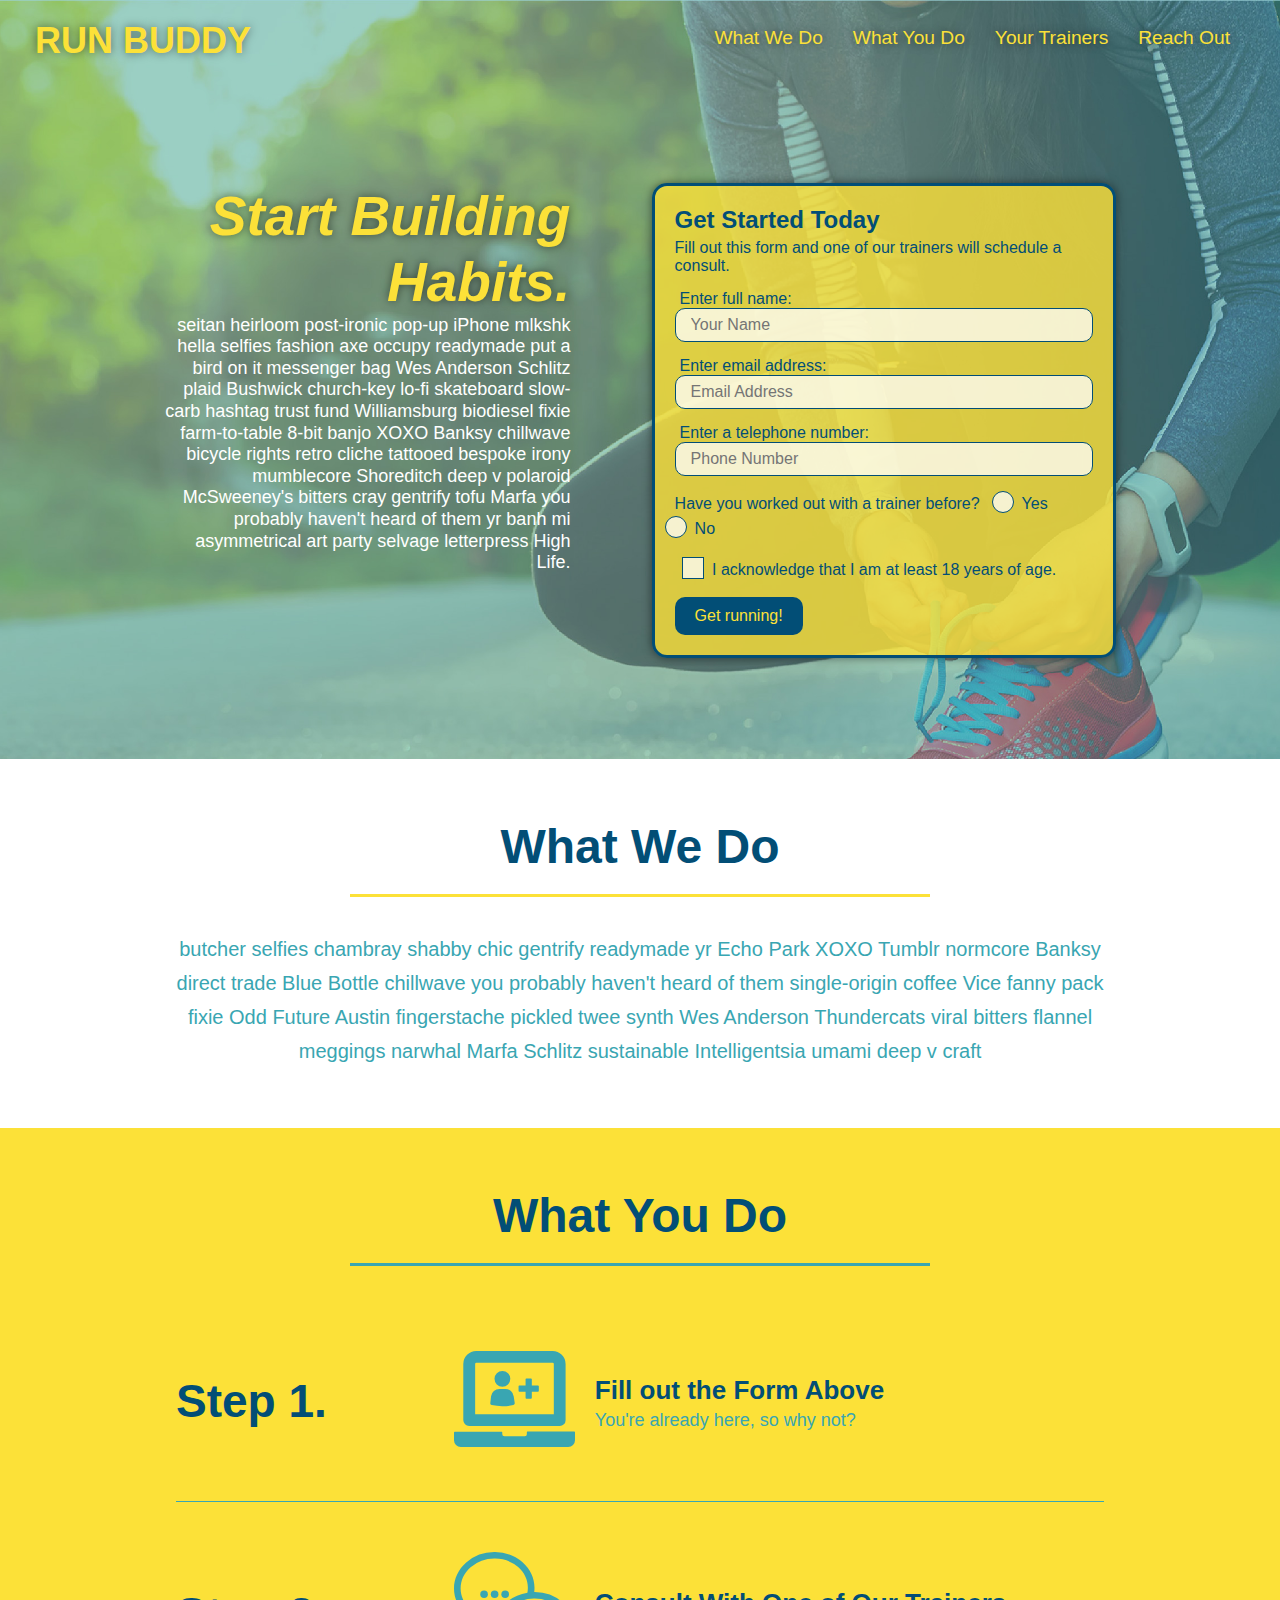
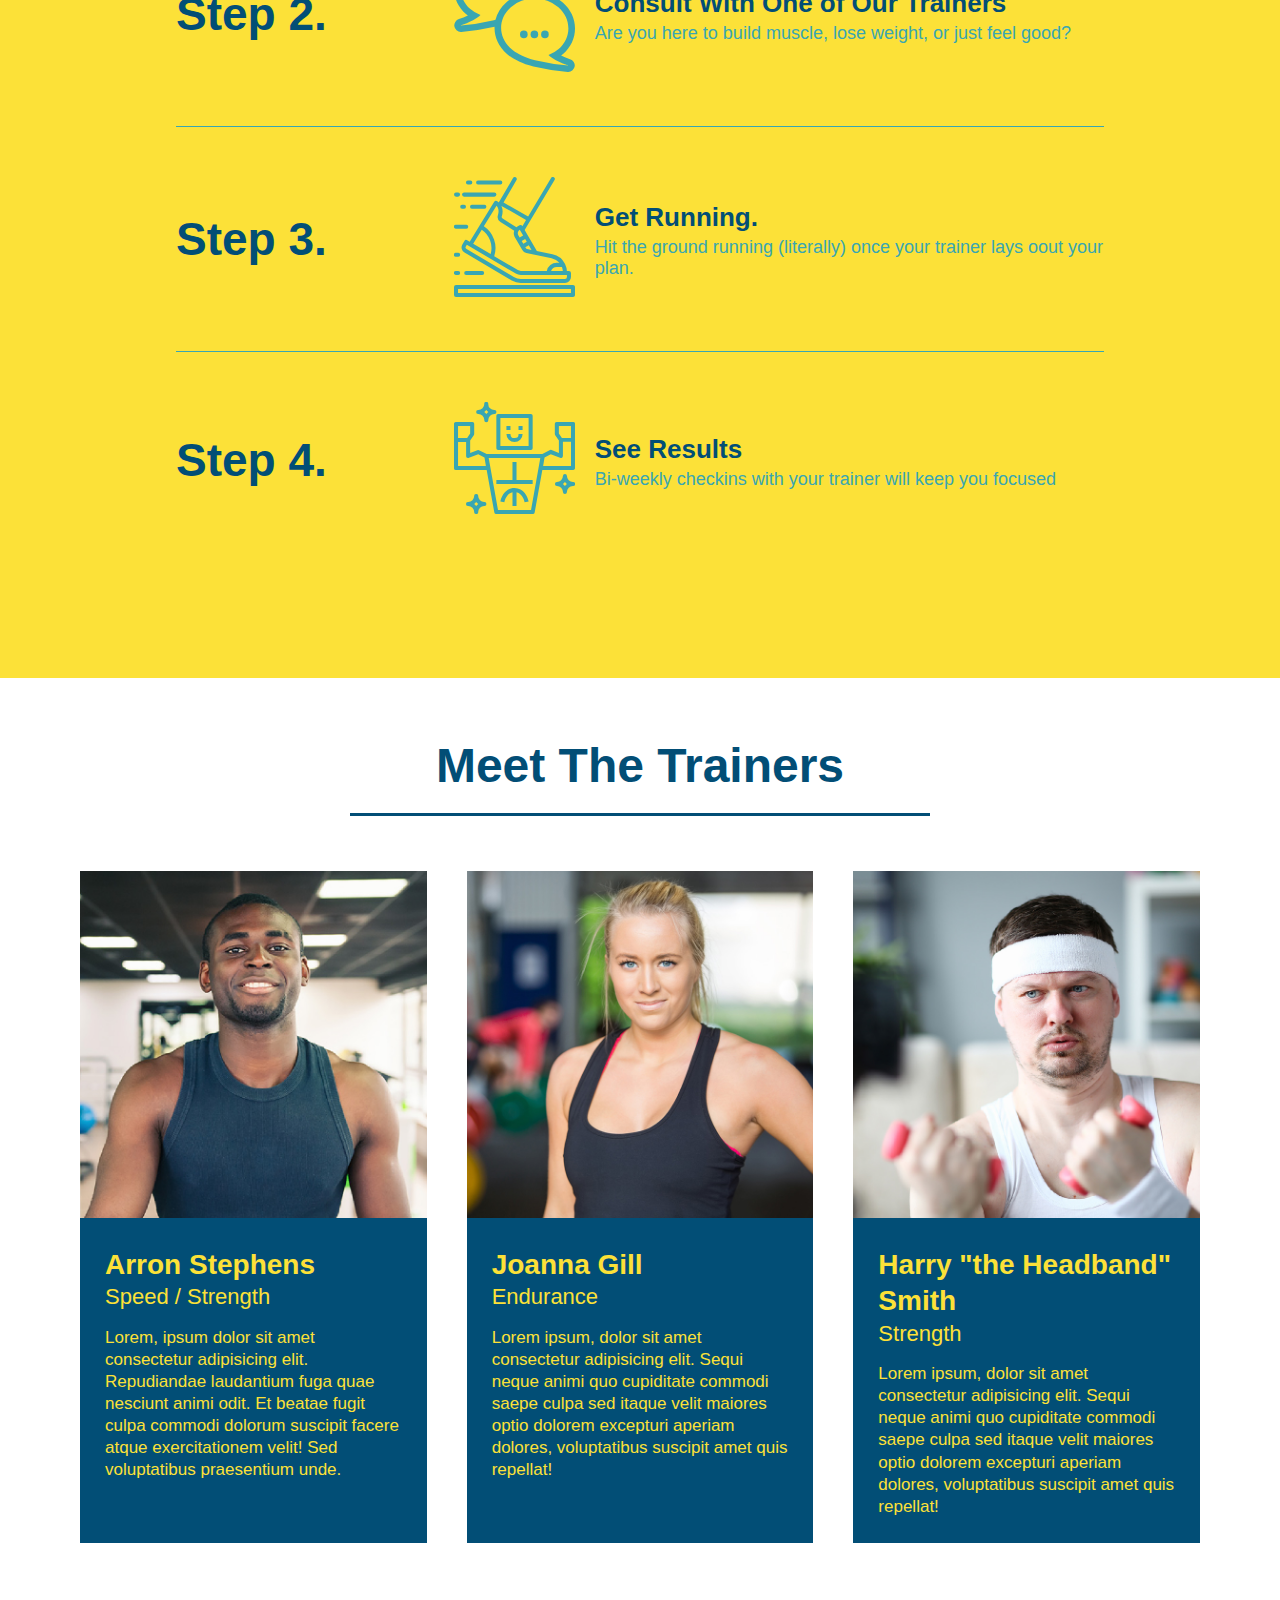
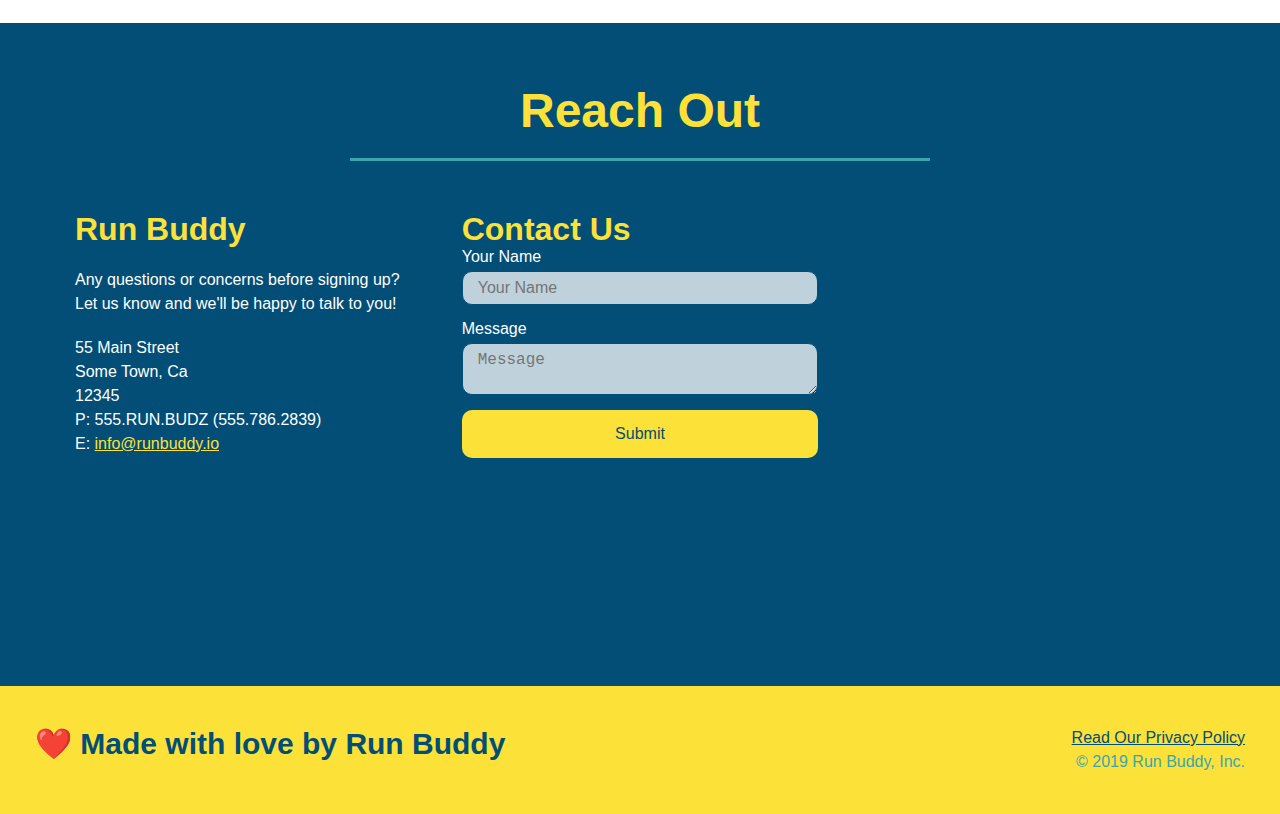
<file: index.html>
<!DOCTYPE html>
<html lang="en">
    <head>
        <meta charset="UTF-8" />
        <link rel="stylesheet" href="./assets/css/style.css" />
        <meta name="viewport" content="width=device-width, initial-scale=1.0" />
        <title>Run Buddy</title>
    </head>
    <body>
       <!-- navigation -->
       <header>
         <h1>
             <a href="/">RUN BUDDY</a>
        </h1>
         <nav>
             <!-- Unordered list element-->
             <ul>
                 <!-- List item element-->
                 <li>
                     <!-- Anchor element -->
                     <a href="#what-we-do">What We Do</a>
                 </li>
                 <li>
                     <a href="#what-you-do">What You Do</a>
                 </li>
                 <li>
                     <a href="#your-trainers">Your Trainers</a>
                 </li>
                 <li>
                     <a href="#reach-out">Reach Out</a>
                 </li>
             </ul>
         </nav>
       </header>
      
       <!-- hero/jumbotron-->
       <section class="hero">
        <div class="hero-cta">
            <h2>Start Building Habits.</h2>
            <p>
              seitan heirloom post-ironic pop-up iPhone mlkshk hella selfies fashion axe occupy readymade put a bird on it messenger bag Wes Anderson Schlitz plaid Bushwick church-key lo-fi skateboard slow-carb hashtag trust fund Williamsburg biodiesel fixie farm-to-table 8-bit banjo XOXO Banksy chillwave bicycle rights retro cliche tattooed bespoke irony mumblecore Shoreditch deep v polaroid McSweeney's bitters cray gentrify tofu Marfa you probably haven't heard of them yr banh mi asymmetrical art party selvage letterpress High Life.
            </p>
          </div>

           <div class="hero-form">
               <h3>Get Started Today</h3>
               <p>Fill out this form and one of our trainers will schedule a consult.</p>
           <!-- Add form element-->
                 <form>
                    <label for="name">Enter full name:</label>
                    <input type="text" placeholder="Your Name" name="name" id="name" class="form-input"/>

                    <label for="email">Enter email address:</label>
                    <input type="email" placeholder="Email Address" name="email" id="email" class="form-input"/>

                    <label for="phone">Enter a telephone number:</label>
                    <input type="tel" placeholder="Phone Number" name="phone" id="phone" class="form-input"/>
                    <p>
                        Have you worked out with a trainer before?
                        <span class="radio-wrapper">
                          <input type="radio" name="trainer-confirm" id="trainer-yes" />
                          <label for="trainer-yes">Yes</label>
                        </span>
                        <span class="radio-wrapper">
                          <input type="radio" name="trainer-confirm" id="trainer-no" />
                          <label for="trainer-no">No</label>
                        </span>
                      </p>
                      <p>
                        <span class="checkbox-wrapper">
                          <input type="checkbox" name="age-confirm" id="checkbox" />
                          <label for="checkbox">I acknowledge that I am at least 18 years of age.</label>
                        </span>
                      </p>
                      <button type="submit">
                          Get running!
                       </button>
                </form>
            </div>
       </section>

       <!-- "what we do" section-->
        <section id="what-we-do" class="intro">
            <div class="flex-row">
                <h2 class="section-title primary-border">What We Do</h2>
            </div>
            <div class="flex-row">
                <p>
                    butcher selfies chambray shabby chic gentrify readymade yr Echo Park XOXO Tumblr normcore Banksy direct trade Blue Bottle chillwave you probably haven't heard of them single-origin coffee Vice fanny pack fixie Odd Future Austin fingerstache pickled twee synth Wes Anderson Thundercats viral bitters flannel meggings narwhal Marfa Schlitz sustainable Intelligentsia umami deep v craft
                </p>
            </div>
        </section>

        <!-- "what you do" section-->
        <section id="what-you-do" class="steps">
            <div class="flex-row">
                <h2 class="section-title secondary-border">What You Do</h2>
            </div>
            <div class="step">
                <h3> Step 1.</h3>
                <div class="step-info">
                    <div class="step-img">
                        <img src="./assets/images/step-1.svg" alt="" />
                    </div>
                    <div class="step-text">
                        <h4>Fill out the Form Above</h4>
                        <p> You're already here, so why not?</p>
                    </div>
                </div>
            </div>

            <div class="step">
                <h3> Step 2.</h3>
                <div class="step-info">
                    <div class="step-img">
                        <img src="./assets/images/step-2.svg" alt="" />
                    </div>
                    <div class="step-text">
                        <h4>Consult With One of Our Trainers</h4>
                        <p>Are you here to build muscle, lose weight, or just feel good?</p>
                    </div>
                </div>
            </div>

            <div class="step">
                <h3> Step 3.</h3>
                <div class="step-info">
                    <div class="step-img">
                        <img src="./assets/images/step-3.svg" alt="" />
                    </div>
                    <div class="step-text">
                        <h4>Get Running.</h4>
                        <p>Hit the ground running (literally) once your trainer lays oout your plan.</p>
                    </div>
                </div>
            </div>

            <div class="step">
                <h3> Step 4.</h3>
                <div class="step-info">
                    <div class="step-img">
                        <img src="./assets/images/step-4.svg" alt="" />
                    </div>
                    <div class="step-text">
                        <h4>See Results</h4>
                        <p>Bi-weekly checkins with your trainer will keep you focused</p>
                    </div>
                </div>
            </div>
        </section>
        <!-- "meet the trainers" section -->
    <section id="your-trainers">
        <div class="flex-row">
            <h2 class="section-title primary border">Meet The Trainers</h2>
        </div>

        <div class="trainers">
            <article class="trainer">
                <img src="./assets/images/trainer-1.jpg" alt="Arron Stephens in his workour clother, ready to pump iron" />
                <div class="trainer-bio">
                    <h3 class="trainer-name">Arron Stephens</h3>
                    <h4 class="trainer-role">Speed / Strength</h4>
                    <p>
                        Lorem, ipsum dolor sit amet consectetur adipisicing elit. Repudiandae laudantium fuga quae nesciunt animi odit. 
                        Et beatae fugit culpa commodi dolorum suscipit facere atque exercitationem velit! Sed voluptatibus praesentium unde.
                    </p>
                </div>
            </article>
        
            <!-- second trainer bio -->
    <article class="trainer">
    <img src="./assets/images/trainer-2.jpg" alt="Joanna Gill cooling off after a workout" />
    <div class="trainer-bio">
      <h3 class="trainer-name">Joanna Gill</h3>
      <h4 class="trainer-role">Endurance</h4>
      <p>
        Lorem ipsum, dolor sit amet consectetur adipisicing elit. Sequi neque animi quo cupiditate commodi saepe culpa sed
        itaque velit maiores optio dolorem excepturi aperiam dolores, voluptatibus suscipit amet quis repellat!
      </p>
    </div>
    </article>

  <!-- third trainer bio -->
  <article class="trainer">
    <img src="./assets/images/trainer-3.jpg" alt="Harry Smith wearing a headband and lifting comically small pink weights" />
    <div class="trainer-bio">
      <h3 class="trainer-name">Harry "the Headband" Smith</h3>
      <h4 class="trainer-role">Strength</h4>
      <p>
        Lorem ipsum, dolor sit amet consectetur adipisicing elit. Sequi neque animi quo cupiditate commodi saepe culpa sed
        itaque velit maiores optio dolorem excepturi aperiam dolores, voluptatibus suscipit amet quis repellat!
      </p>
    </div>
  </article>
</div>
        </section>

        <!-- "reach out" section-->
        <section id="reach-out" class="contact">
            <div class="flex-row">
                <h2 class="section-title secondary-border">Reach Out</h2>
            </div>

        <div class="contact-info">
            <div>
                <h3>Run Buddy</h3>
                <p>
                    Any questions or concerns before signing up?
                    <br />
                    Let us know and we'll be happy to talk to you!
                </p>
                <address>
                    55 Main Street <br/>
                    Some Town, Ca <br/>
                    12345 <br/>
                    P: 555.RUN.BUDZ (555.786.2839) <br/>
                    E: <a href="mailto:info@runbuddy.io">info@runbuddy.io</a>
                </address>
            </div>

            <div class="contact-form">
                <h3>Contact Us</h3>
                <form>
                   <label for="contact-name">Your Name</label>
                   <input type="text" id="contact-name" placeholder="Your Name" />
              
                   <label for="contact-message">Message</label>
                   <textarea id="contact-message" placeholder="Message"></textarea>
              
                   <button type="submit">Submit</button>
                  </form>
              </div>

                <iframe src="https://www.google.com/maps/embed?pb=!1m18!1m12!1m3!1d3147.1079747227936!2d-120.42364418397035!3d37.92790791110593!2m3!1f0!2f0!3f0!3m2!1i1024!2i768!4f13.1!3m3!1m2!1s0x8090c49129b6ac57%3A0xb56c7eb95a2cd8bd!2sMain%20St%2C%20California%2095327!5e0!3m2!1sen!2sus!4v1616426329495!5m2!1sen!2sus"
                 
                style="border:0;" 
                allowfullscreen="" 
                loading="lazy">
                </iframe>
              </div> 
        </section>

        <!-- footer -->
        <footer>
            <h2>❤️ Made with love by Run Buddy</h2>
            <div>
                <a href="./privacy-policy.html">Read Our Privacy Policy</a><br />
                &copy; 2019 Run Buddy, Inc.
            </div>
        </footer>
    </body>
</html>
</file>
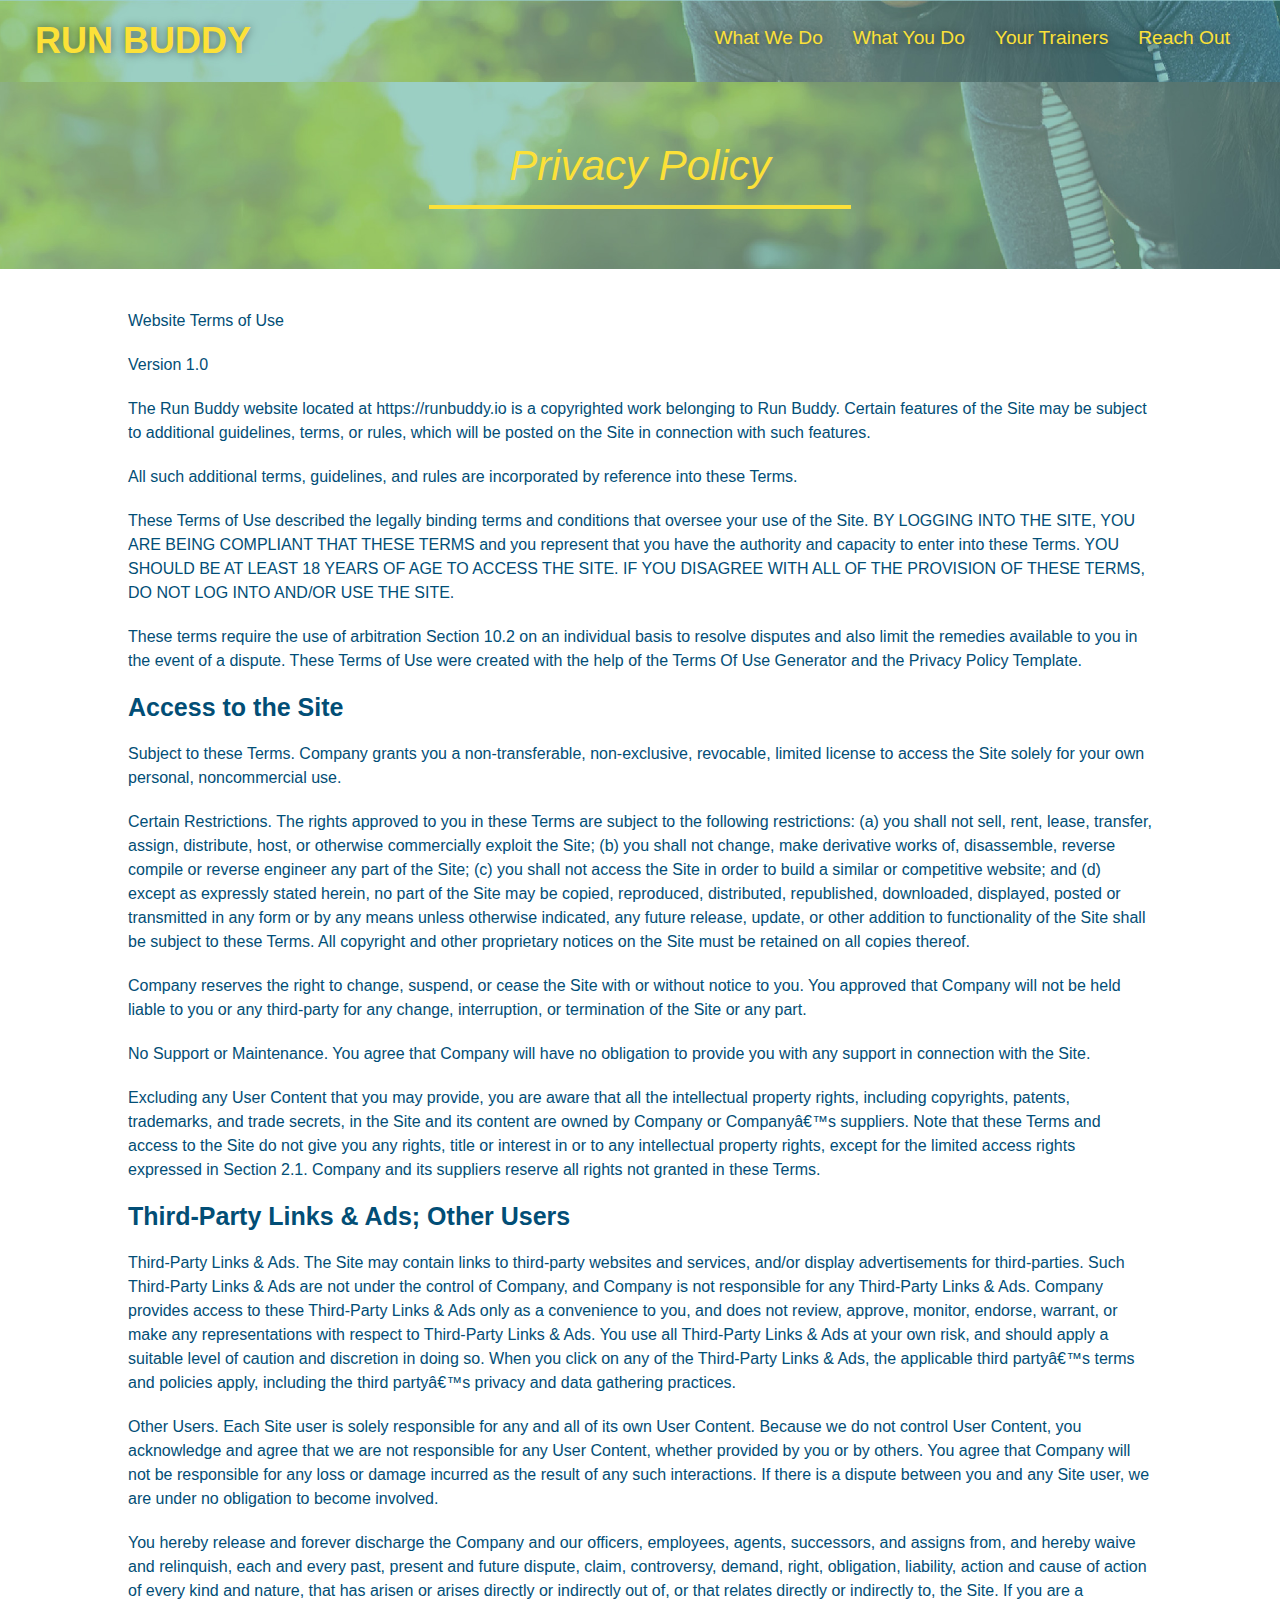
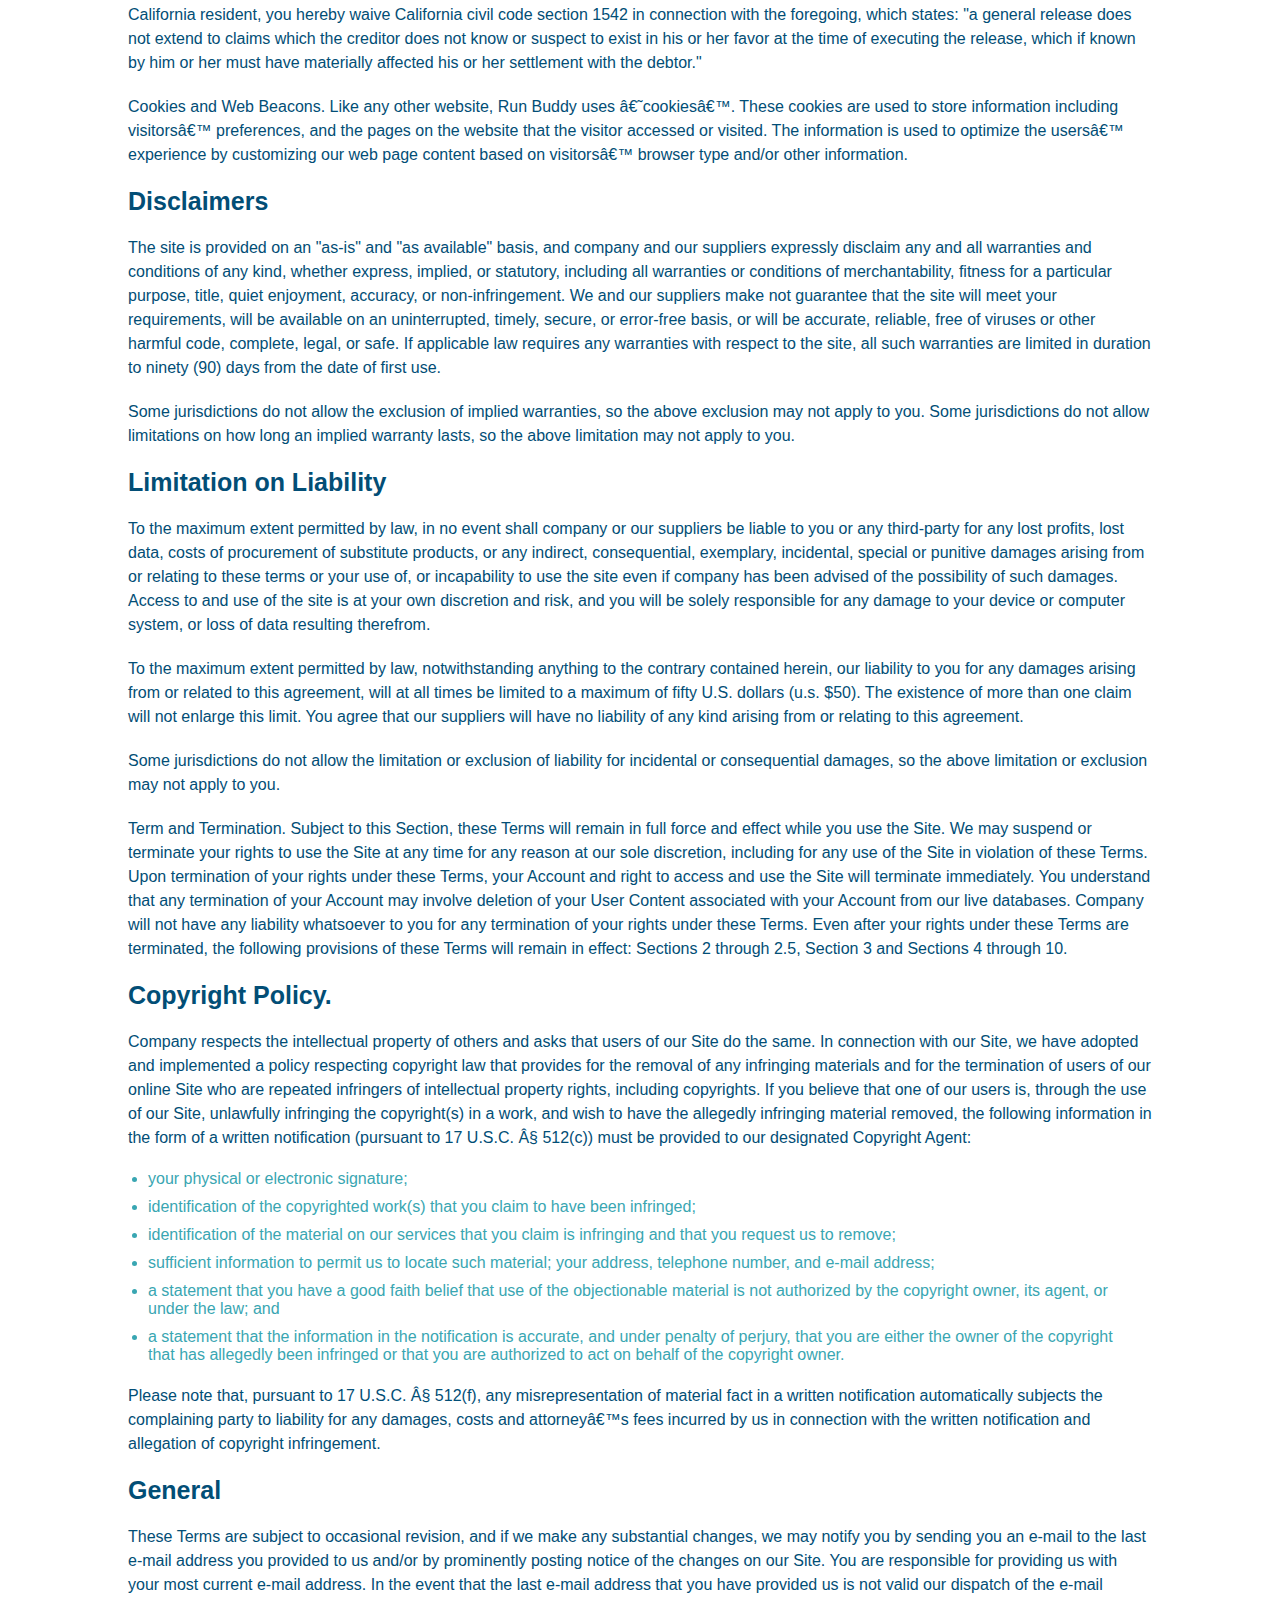
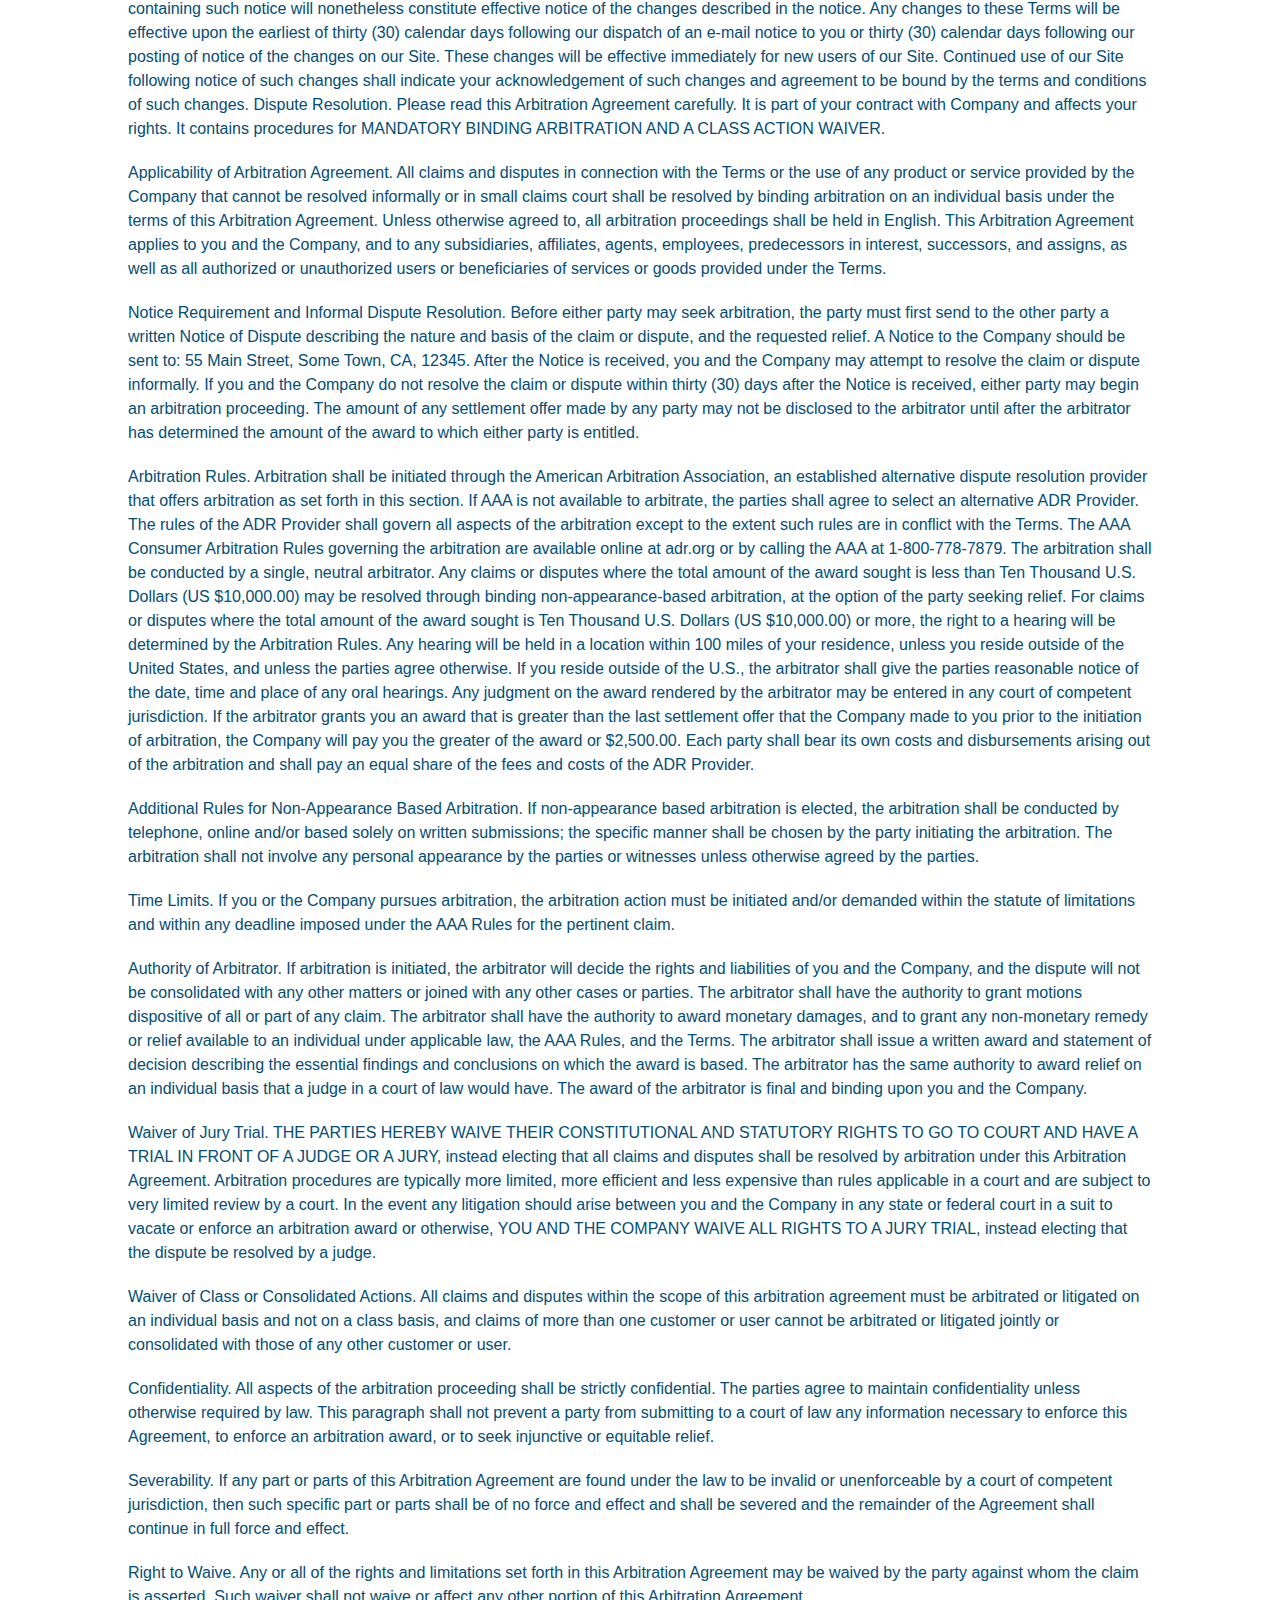
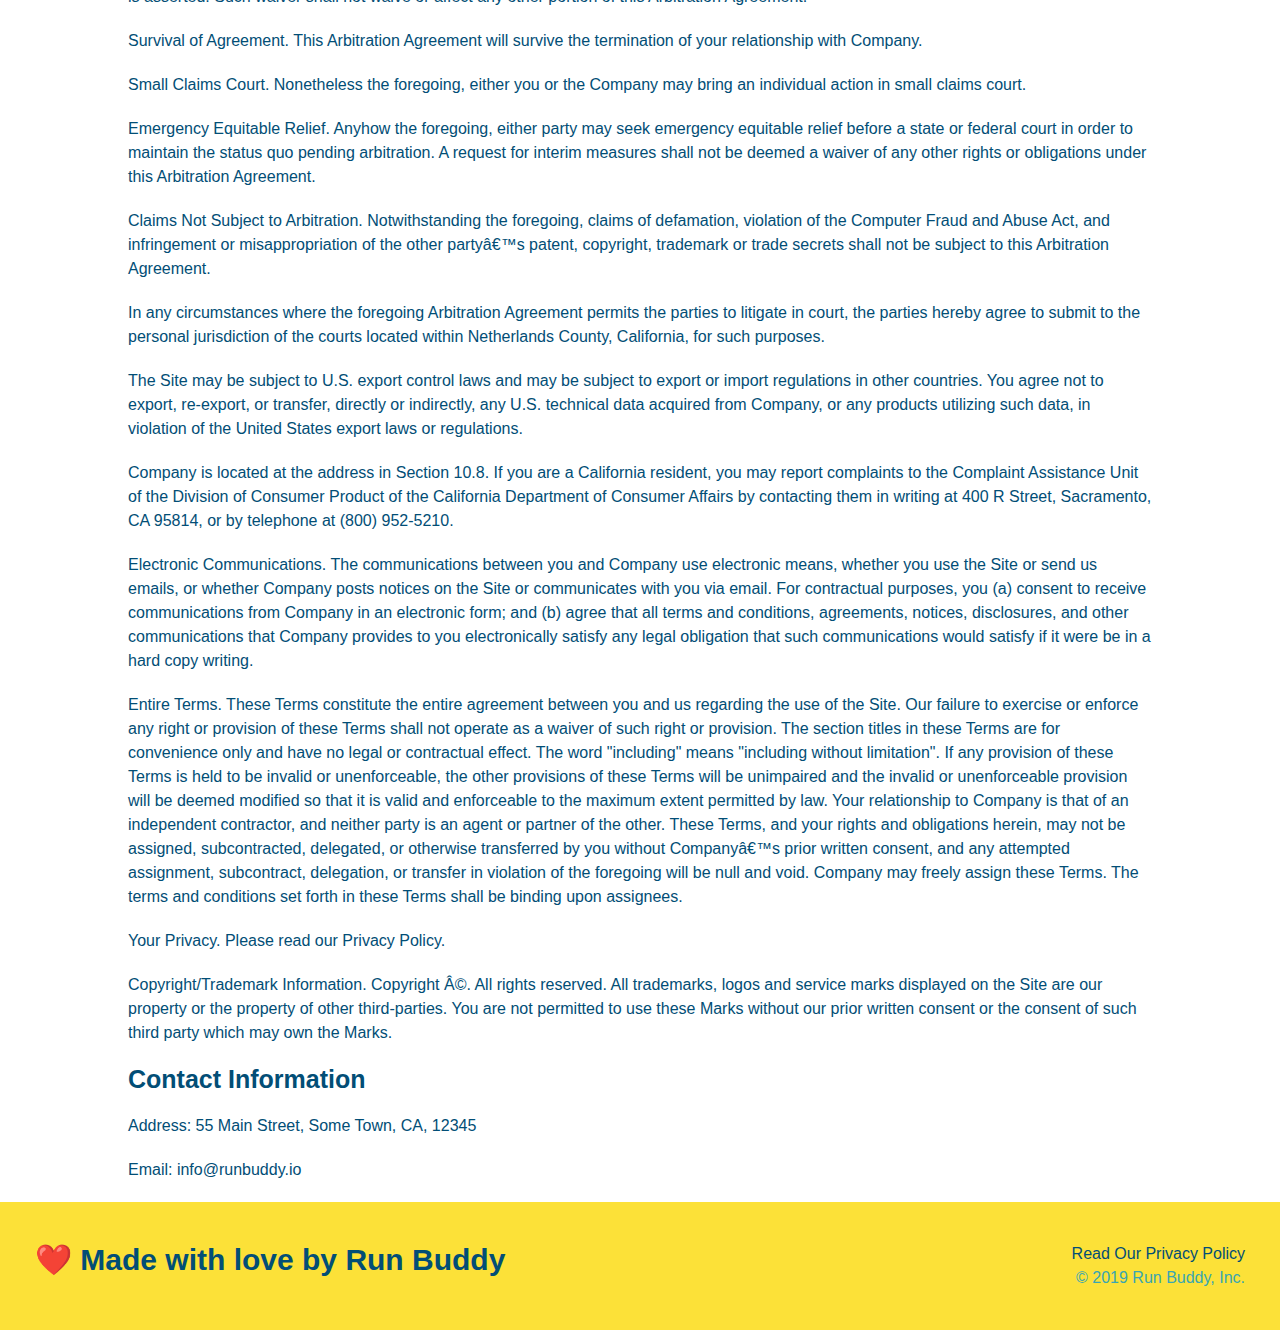
<file: privacy-policy.html>
<!DOCTYPE html>
<html lang="en">
    <head>
        <meta charset="UTF-8" />
        <title>Privacy Policy - Run Buddy</title>
        <link rel="stylesheet" href="./assets/css/style.css" />
        <link rel="stylesheet" href="./assets/css/secondary-styles.css" />
        <meta name="viewport" content="width=device-width, initial-scale=1.0" />
    </head>
    <body>
        <header>
        <h1>
            <a href="/">RUN BUDDY</a>
            </h1>
        <nav>
            <!-- Unordered list element-->
            <ul>
                <!-- List item element-->
                <li>
                    <!-- Anchor element -->
                    <a href="./index.html#what-we-do">What We Do</a>
                </li>
                <li>
                    <a href="./index.html#what-you-do">What You Do</a>
                </li>
                <li>
                    <a href="./index.html#your-trainers">Your Trainers</a>
                </li>
                <li>
                    <a href="./index.html#reach-out">Reach Out</a>
                </li>
            </ul>
        </nav>
      </header>
      <section class="hero">
          <h2 class="page-title">
              Privacy Policy
          </h2>
      </section>
      <article class="secondary-content">

      <p>
        Website Terms of Use
      </p>

      <p>
        Version 1.0
      </p>

      <p>
        The Run Buddy website located at https://runbuddy.io is a copyrighted work belonging to Run Buddy. Certain
        features of the Site may be subject to additional guidelines, terms, or rules, which will be posted on the Site
        in connection with such features.
      </p>

      <p>
        All such additional terms, guidelines, and rules are incorporated by reference into these Terms.
      </p>

      <p>
        These Terms of Use described the legally binding terms and conditions that oversee your use of the Site. BY
        LOGGING INTO THE SITE, YOU ARE BEING COMPLIANT THAT THESE TERMS and you represent that you have the authority
        and capacity to enter into these Terms. YOU SHOULD BE AT LEAST 18 YEARS OF AGE TO ACCESS THE SITE. IF YOU
        DISAGREE WITH ALL OF THE PROVISION OF THESE TERMS, DO NOT LOG INTO AND/OR USE THE SITE.
      </p>

      <p>
        These terms require the use of arbitration Section 10.2 on an individual basis to resolve disputes and also
        limit the remedies available to you in the event of a dispute. These Terms of Use were created with the help of
        the Terms Of Use Generator and the Privacy Policy Template.
      </p>

      <h3>
        Access to the Site
      </h3>

      <p>
        Subject to these Terms. Company grants you a non-transferable, non-exclusive, revocable, limited license to
        access the Site solely for your own personal, noncommercial use.
      </p>

      <p>
        Certain Restrictions. The rights approved to you in these Terms are subject to the following restrictions: (a)
        you shall not sell, rent, lease, transfer, assign, distribute, host, or otherwise commercially exploit the Site;
        (b) you shall not change, make derivative works of, disassemble, reverse compile or reverse engineer any part of
        the Site; (c) you shall not access the Site in order to build a similar or competitive website; and (d) except
        as expressly stated herein, no part of the Site may be copied, reproduced, distributed, republished, downloaded,
        displayed, posted or transmitted in any form or by any means unless otherwise indicated, any future release,
        update, or other addition to functionality of the Site shall be subject to these Terms. All copyright and other
        proprietary notices on the Site must be retained on all copies thereof.
      </p>

      <p>
        Company reserves the right to change, suspend, or cease the Site with or without notice to you. You approved
        that Company will not be held liable to you or any third-party for any change, interruption, or termination of
        the Site or any part.
      </p>

      <p>
        No Support or Maintenance. You agree that Company will have no obligation to provide you with any support in
        connection with the Site.
      </p>

      <p>
        Excluding any User Content that you may provide, you are aware that all the intellectual property rights,
        including copyrights, patents, trademarks, and trade secrets, in the Site and its content are owned by Company
        or Companyâ€™s suppliers. Note that these Terms and access to the Site do not give you any rights, title or
        interest in or to any intellectual property rights, except for the limited access rights expressed in Section
        2.1. Company and its suppliers reserve all rights not granted in these Terms.
      </p>

      <h3>
        Third-Party Links & Ads; Other Users
      </h3>

      <p>
        Third-Party Links & Ads. The Site may contain links to third-party websites and services, and/or display
        advertisements for third-parties. Such Third-Party Links & Ads are not under the control of Company, and Company
        is not responsible for any Third-Party Links & Ads. Company provides access to these Third-Party Links & Ads
        only as a convenience to you, and does not review, approve, monitor, endorse, warrant, or make any
        representations with respect to Third-Party Links & Ads. You use all Third-Party Links & Ads at your own risk,
        and should apply a suitable level of caution and discretion in doing so. When you click on any of the
        Third-Party Links & Ads, the applicable third partyâ€™s terms and policies apply, including the third partyâ€™s
        privacy and data gathering practices.
      </p>

      <p>
        Other Users. Each Site user is solely responsible for any and all of its own User Content. Because we do not
        control User Content, you acknowledge and agree that we are not responsible for any User Content, whether
        provided by you or by others. You agree that Company will not be responsible for any loss or damage incurred as
        the result of any such interactions. If there is a dispute between you and any Site user, we are under no
        obligation to become involved.
      </p>

      <p>
        You hereby release and forever discharge the Company and our officers, employees, agents, successors, and
        assigns from, and hereby waive and relinquish, each and every past, present and future dispute, claim,
        controversy, demand, right, obligation, liability, action and cause of action of every kind and nature, that has
        arisen or arises directly or indirectly out of, or that relates directly or indirectly to, the Site. If you are
        a California resident, you hereby waive California civil code section 1542 in connection with the foregoing,
        which states: "a general release does not extend to claims which the creditor does not know or suspect to exist
        in his or her favor at the time of executing the release, which if known by him or her must have materially
        affected his or her settlement with the debtor."
      </p>

      <p>
        Cookies and Web Beacons. Like any other website, Run Buddy uses â€˜cookiesâ€™. These cookies are used to store
        information including visitorsâ€™ preferences, and the pages on the website that the visitor accessed or visited.
        The information is used to optimize the usersâ€™ experience by customizing our web page content based on visitorsâ€™
        browser type and/or other information.
      </p>

      <h3>
        Disclaimers
      </h3>

      <p>
        The site is provided on an "as-is" and "as available" basis, and company and our suppliers expressly disclaim
        any and all warranties and conditions of any kind, whether express, implied, or statutory, including all
        warranties or conditions of merchantability, fitness for a particular purpose, title, quiet enjoyment, accuracy,
        or non-infringement. We and our suppliers make not guarantee that the site will meet your requirements, will be
        available on an uninterrupted, timely, secure, or error-free basis, or will be accurate, reliable, free of
        viruses or other harmful code, complete, legal, or safe. If applicable law requires any warranties with respect
        to the site, all such warranties are limited in duration to ninety (90) days from the date of first use.
      </p>

      <p>
        Some jurisdictions do not allow the exclusion of implied warranties, so the above exclusion may not apply to
        you. Some jurisdictions do not allow limitations on how long an implied warranty lasts, so the above limitation
        may not apply to you.
      </p>

      <h3>
        Limitation on Liability
      </h3>

      <p>
        To the maximum extent permitted by law, in no event shall company or our suppliers be liable to you or any
        third-party for any lost profits, lost data, costs of procurement of substitute products, or any indirect,
        consequential, exemplary, incidental, special or punitive damages arising from or relating to these terms or
        your use of, or incapability to use the site even if company has been advised of the possibility of such
        damages. Access to and use of the site is at your own discretion and risk, and you will be solely responsible
        for any damage to your device or computer system, or loss of data resulting therefrom.
      </p>

      <p>
        To the maximum extent permitted by law, notwithstanding anything to the contrary contained herein, our liability
        to you for any damages arising from or related to this agreement, will at all times be limited to a maximum of
        fifty U.S. dollars (u.s. $50). The existence of more than one claim will not enlarge this limit. You agree that
        our suppliers will have no liability of any kind arising from or relating to this agreement.
      </p>

      <p>
        Some jurisdictions do not allow the limitation or exclusion of liability for incidental or consequential
        damages, so the above limitation or exclusion may not apply to you.
      </p>

      <p>
        Term and Termination. Subject to this Section, these Terms will remain in full force and effect while you use
        the Site. We may suspend or terminate your rights to use the Site at any time for any reason at our sole
        discretion, including for any use of the Site in violation of these Terms. Upon termination of your rights under
        these Terms, your Account and right to access and use the Site will terminate immediately. You understand that
        any termination of your Account may involve deletion of your User Content associated with your Account from our
        live databases. Company will not have any liability whatsoever to you for any termination of your rights under
        these Terms. Even after your rights under these Terms are terminated, the following provisions of these Terms
        will remain in effect: Sections 2 through 2.5, Section 3 and Sections 4 through 10.
      </p>

      <h3>
        Copyright Policy.
      </h3>

      <p>
        Company respects the intellectual property of others and asks that users of our Site do the same. In connection
        with our Site, we have adopted and implemented a policy respecting copyright law that provides for the removal
        of any infringing materials and for the termination of users of our online Site who are repeated infringers of
        intellectual property rights, including copyrights. If you believe that one of our users is, through the use of
        our Site, unlawfully infringing the copyright(s) in a work, and wish to have the allegedly infringing material
        removed, the following information in the form of a written notification (pursuant to 17 U.S.C. Â§ 512(c)) must
        be provided to our designated Copyright Agent:
      </p>

      <ul>
        <li>
          your physical or electronic signature;
        </li>
        <li>
          identification of the copyrighted work(s) that you claim to have been infringed;
        </li>
        <li>
          identification of the material on our services that you claim is infringing and that you request us to remove;
        </li>
        <li>
          sufficient information to permit us to locate such material; your address, telephone number, and e-mail
          address;
        </li>
        <li>
          a statement that you have a good faith belief that use of the objectionable material is not authorized by the
          copyright owner, its agent, or under the law; and
        </li>
        <li>
          a statement that the information in the notification is accurate, and under penalty of perjury, that you are
          either the owner of the copyright that has allegedly been infringed or that you are authorized to act on
          behalf of the copyright owner.
        </li>
      </ul>

      <p>
        Please note that, pursuant to 17 U.S.C. Â§ 512(f), any misrepresentation of material fact in a written
        notification automatically subjects the complaining party to liability for any damages, costs and attorneyâ€™s
        fees incurred by us in connection with the written notification and allegation of copyright infringement.
      </p>

      <h3>
        General
      </h3>

      <p>
        These Terms are subject to occasional revision, and if we make any substantial changes, we may notify you by
        sending you an e-mail to the last e-mail address you provided to us and/or by prominently posting notice of the
        changes on our Site. You are responsible for providing us with your most current e-mail address. In the event
        that the last e-mail address that you have provided us is not valid our dispatch of the e-mail containing such
        notice will nonetheless constitute effective notice of the changes described in the notice. Any changes to these
        Terms will be effective upon the earliest of thirty (30) calendar days following our dispatch of an e-mail
        notice to you or thirty (30) calendar days following our posting of notice of the changes on our Site. These
        changes will be effective immediately for new users of our Site. Continued use of our Site following notice of
        such changes shall indicate your acknowledgement of such changes and agreement to be bound by the terms and
        conditions of such changes. Dispute Resolution. Please read this Arbitration Agreement carefully. It is part of
        your contract with Company and affects your rights. It contains procedures for MANDATORY BINDING ARBITRATION AND
        A CLASS ACTION WAIVER.
      </p>

      <p>
        Applicability of Arbitration Agreement. All claims and disputes in connection with the Terms or the use of any
        product or service provided by the Company that cannot be resolved informally or in small claims court shall be
        resolved by binding arbitration on an individual basis under the terms of this Arbitration Agreement. Unless
        otherwise agreed to, all arbitration proceedings shall be held in English. This Arbitration Agreement applies to
        you and the Company, and to any subsidiaries, affiliates, agents, employees, predecessors in interest,
        successors, and assigns, as well as all authorized or unauthorized users or beneficiaries of services or goods
        provided under the Terms.
      </p>

      <p>
        Notice Requirement and Informal Dispute Resolution. Before either party may seek arbitration, the party must
        first send to the other party a written Notice of Dispute describing the nature and basis of the claim or
        dispute, and the requested relief. A Notice to the Company should be sent to: 55 Main Street, Some Town, CA,
        12345. After the Notice is received, you and the Company may attempt to resolve the claim or dispute informally.
        If you and the Company do not resolve the claim or dispute within thirty (30) days after the Notice is received,
        either party may begin an arbitration proceeding. The amount of any settlement offer made by any party may not
        be disclosed to the arbitrator until after the arbitrator has determined the amount of the award to which either
        party is entitled.
      </p>

      <p>
        Arbitration Rules. Arbitration shall be initiated through the American Arbitration Association, an established
        alternative dispute resolution provider that offers arbitration as set forth in this section. If AAA is not
        available to arbitrate, the parties shall agree to select an alternative ADR Provider. The rules of the ADR
        Provider shall govern all aspects of the arbitration except to the extent such rules are in conflict with the
        Terms. The AAA Consumer Arbitration Rules governing the arbitration are available online at adr.org or by
        calling the AAA at 1-800-778-7879. The arbitration shall be conducted by a single, neutral arbitrator. Any
        claims or disputes where the total amount of the award sought is less than Ten Thousand U.S. Dollars (US
        $10,000.00) may be resolved through binding non-appearance-based arbitration, at the option of the party seeking
        relief. For claims or disputes where the total amount of the award sought is Ten Thousand U.S. Dollars (US
        $10,000.00) or more, the right to a hearing will be determined by the Arbitration Rules. Any hearing will be
        held in a location within 100 miles of your residence, unless you reside outside of the United States, and
        unless the parties agree otherwise. If you reside outside of the U.S., the arbitrator shall give the parties
        reasonable notice of the date, time and place of any oral hearings. Any judgment on the award rendered by the
        arbitrator may be entered in any court of competent jurisdiction. If the arbitrator grants you an award that is
        greater than the last settlement offer that the Company made to you prior to the initiation of arbitration, the
        Company will pay you the greater of the award or $2,500.00. Each party shall bear its own costs and
        disbursements arising out of the arbitration and shall pay an equal share of the fees and costs of the ADR
        Provider.
      </p>

      <p>
        Additional Rules for Non-Appearance Based Arbitration. If non-appearance based arbitration is elected, the
        arbitration shall be conducted by telephone, online and/or based solely on written submissions; the specific
        manner shall be chosen by the party initiating the arbitration. The arbitration shall not involve any personal
        appearance by the parties or witnesses unless otherwise agreed by the parties.
      </p>

      <p>
        Time Limits. If you or the Company pursues arbitration, the arbitration action must be initiated and/or demanded
        within the statute of limitations and within any deadline imposed under the AAA Rules for the pertinent claim.
      </p>

      <p>
        Authority of Arbitrator. If arbitration is initiated, the arbitrator will decide the rights and liabilities of
        you and the Company, and the dispute will not be consolidated with any other matters or joined with any other
        cases or parties. The arbitrator shall have the authority to grant motions dispositive of all or part of any
        claim. The arbitrator shall have the authority to award monetary damages, and to grant any non-monetary remedy
        or relief available to an individual under applicable law, the AAA Rules, and the Terms. The arbitrator shall
        issue a written award and statement of decision describing the essential findings and conclusions on which the
        award is based. The arbitrator has the same authority to award relief on an individual basis that a judge in a
        court of law would have. The award of the arbitrator is final and binding upon you and the Company.
      </p>

      <p>
        Waiver of Jury Trial. THE PARTIES HEREBY WAIVE THEIR CONSTITUTIONAL AND STATUTORY RIGHTS TO GO TO COURT AND HAVE
        A TRIAL IN FRONT OF A JUDGE OR A JURY, instead electing that all claims and disputes shall be resolved by
        arbitration under this Arbitration Agreement. Arbitration procedures are typically more limited, more efficient
        and less expensive than rules applicable in a court and are subject to very limited review by a court. In the
        event any litigation should arise between you and the Company in any state or federal court in a suit to vacate
        or enforce an arbitration award or otherwise, YOU AND THE COMPANY WAIVE ALL RIGHTS TO A JURY TRIAL, instead
        electing that the dispute be resolved by a judge.
      </p>

      <p>
        Waiver of Class or Consolidated Actions. All claims and disputes within the scope of this arbitration agreement
        must be arbitrated or litigated on an individual basis and not on a class basis, and claims of more than one
        customer or user cannot be arbitrated or litigated jointly or consolidated with those of any other customer or
        user.
      </p>

      <p>
        Confidentiality. All aspects of the arbitration proceeding shall be strictly confidential. The parties agree to
        maintain confidentiality unless otherwise required by law. This paragraph shall not prevent a party from
        submitting to a court of law any information necessary to enforce this Agreement, to enforce an arbitration
        award, or to seek injunctive or equitable relief.
      </p>

      <p>
        Severability. If any part or parts of this Arbitration Agreement are found under the law to be invalid or
        unenforceable by a court of competent jurisdiction, then such specific part or parts shall be of no force and
        effect and shall be severed and the remainder of the Agreement shall continue in full force and effect.
      </p>

      <p>
        Right to Waive. Any or all of the rights and limitations set forth in this Arbitration Agreement may be waived
        by the party against whom the claim is asserted. Such waiver shall not waive or affect any other portion of this
        Arbitration Agreement.
      </p>

      <p>
        Survival of Agreement. This Arbitration Agreement will survive the termination of your relationship with
        Company.
      </p>

      <p>
        Small Claims Court. Nonetheless the foregoing, either you or the Company may bring an individual action in small
        claims court.
      </p>

      <p>
        Emergency Equitable Relief. Anyhow the foregoing, either party may seek emergency equitable relief before a
        state or federal court in order to maintain the status quo pending arbitration. A request for interim measures
        shall not be deemed a waiver of any other rights or obligations under this Arbitration Agreement.
      </p>

      <p>
        Claims Not Subject to Arbitration. Notwithstanding the foregoing, claims of defamation, violation of the
        Computer Fraud and Abuse Act, and infringement or misappropriation of the other partyâ€™s patent, copyright,
        trademark or trade secrets shall not be subject to this Arbitration Agreement.
      </p>

      <p>
        In any circumstances where the foregoing Arbitration Agreement permits the parties to litigate in court, the
        parties hereby agree to submit to the personal jurisdiction of the courts located within Netherlands County,
        California, for such purposes.
      </p>

      <p>
        The Site may be subject to U.S. export control laws and may be subject to export or import regulations in other
        countries. You agree not to export, re-export, or transfer, directly or indirectly, any U.S. technical data
        acquired from Company, or any products utilizing such data, in violation of the United States export laws or
        regulations.
      </p>

      <p>
        Company is located at the address in Section 10.8. If you are a California resident, you may report complaints
        to the Complaint Assistance Unit of the Division of Consumer Product of the California Department of Consumer
        Affairs by contacting them in writing at 400 R Street, Sacramento, CA 95814, or by telephone at (800) 952-5210.
      </p>

      <p>
        Electronic Communications. The communications between you and Company use electronic means, whether you use the
        Site or send us emails, or whether Company posts notices on the Site or communicates with you via email. For
        contractual purposes, you (a) consent to receive communications from Company in an electronic form; and (b)
        agree that all terms and conditions, agreements, notices, disclosures, and other communications that Company
        provides to you electronically satisfy any legal obligation that such communications would satisfy if it were be
        in a hard copy writing.
      </p>

      <p>
        Entire Terms. These Terms constitute the entire agreement between you and us regarding the use of the Site. Our
        failure to exercise or enforce any right or provision of these Terms shall not operate as a waiver of such right
        or provision. The section titles in these Terms are for convenience only and have no legal or contractual
        effect. The word "including" means "including without limitation". If any provision of these Terms is held to be
        invalid or unenforceable, the other provisions of these Terms will be unimpaired and the invalid or
        unenforceable provision will be deemed modified so that it is valid and enforceable to the maximum extent
        permitted by law. Your relationship to Company is that of an independent contractor, and neither party is an
        agent or partner of the other. These Terms, and your rights and obligations herein, may not be assigned,
        subcontracted, delegated, or otherwise transferred by you without Companyâ€™s prior written consent, and any
        attempted assignment, subcontract, delegation, or transfer in violation of the foregoing will be null and void.
        Company may freely assign these Terms. The terms and conditions set forth in these Terms shall be binding upon
        assignees.
      </p>

      <p>
        Your Privacy. Please read our Privacy Policy.
      </p>

      <p>
        Copyright/Trademark Information. Copyright Â©. All rights reserved. All trademarks, logos and service marks
        displayed on the Site are our property or the property of other third-parties. You are not permitted to use
        these Marks without our prior written consent or the consent of such third party which may own the Marks.
      </p>

      <h3>
        Contact Information
      </h3>

      <p>
        Address: 55 Main Street, Some Town, CA, 12345
      </p>

      <p>
        Email: info@runbuddy.io
      </p>

      </article>
      <footer>
        <h2>❤️ Made with love by Run Buddy</h2>
        <div>
            <a>Read Our Privacy Policy</a><br />
            &copy; 2019 Run Buddy, Inc.
        </div>
    </footer>
    </body>
</html>
</file>
<file: assets/css/style.css>
:root {
    --primary-color: #fce138;
    --secondary-color: #024e76;
    --tertiary-color: #39a6b2;
  }
  
* {
    margin: 0;
    padding: 0;
    box-sizing: border-box;
}

body {
    /* more on this crazy alphanumerical value in a minute! */
    color: var(--tertiary-color);
    font-family: Helvetica, Arial, sans-serif;
}
/* apply styles to <header> */
header {
    padding: 20px 35px;
    background-color: var(--tertiary-color);
    display: flex;
    justify-content: space-between;
    flex-wrap: wrap;
    position: -webkit-sticky;
    position: sticky;
    top: 0;
    background-image: url(../images/hero-bg.jpeg);
    background-size: cover;
    background-position: 80%;
    background-attachment: fixed;
    z-index: 9999;
}
header h1 {
    font-weight: bold;
    font-size: 36px;
    color: var(--primary-color);
    margin: 0;
    text-shadow: 0 0 10px rgba(0, 0, 0, 0.5);
}

header a {
    text-decoration: none;
    color: var(--primary-color);
}

header nav {
    margin: 7px 0;
}

header nav ul {
    display: flex;
    flex-wrap: wrap;
    justify-content: space-between;
    align-items: center;
    list-style: none;
  }

header nav ul li a {
padding: 10px 15px;
font-weight: lighter;
font-size: 1.5vw;
text-shadow: 0 0 10px rgba(0, 0, 0, 0.5);
}

header nav ul li a:hover {
    background: var(--primary-color);
    color: var(--secondary-color);
    border-radius: 15px;
    text-shadow: none;
  }
  
footer {
    background: var(--primary-color);
    width: 100%;
    padding: 40px 35px;
    display: flex;
    justify-content: space-between;
    flex-wrap: wrap;
}

footer h2 {
    color: var(--secondary-color);
    font-size: 30px;
    margin: 0;
}

footer div {
    line-height: 1.5;
    text-align: right;
}

footer a {
    color: var(--secondary-color);
}

section {
    padding: 60px; 
}

/* Hero Style Start */
.hero {
    background-image: url(../images/hero-bg.jpeg);
    background-size: cover;
    background-position: 80%;
    display: flex;
    justify-content: center;
    flex-wrap: wrap;
    align-items: flex-start;
    background-attachment: fixed;
}
/* Hero Style End */

/* Hero Form */
.hero-form {
    background-color: rgba(252, 225, 56, 0.8);
    padding: 20px;
    color: var(--secondary-color);
    border: solid 3px var(--secondary-color);
    width: 40%;
    margin: 3.5%;
    box-shadow: 0 0 10px rgba(0, 0, 0, 0.5);
    border-radius: 15px;
}

.hero-cta {
    width: 35%;
    text-align: right;
    margin: 3.5%;
    color: #fff;
    font-size: 18px;
    line-height: 1.2;
}

.hero-cta h2 {
    font-style: italic;
    font-size: 55px;
    color: var(--primary-color);
    text-shadow: 0 0 10px rgba(0, 0, 0, 0.5);
}

.hero-form h3 {
    font-size: 24px;
    margin: 0;
}

.hero-form p {
    margin: 5px 0 15px 0;
}

.form-input {
    border: 1px solid var(--secondary-color);
    display: block;
    padding: 7px 15px;
    font-size: 16px;
    color: var(--secondary-color);
    width: 100%;
    margin-bottom: 15px;
    border-radius: 10px;
    background-color: rgba(255,255,255, 0.75);
}

.form-input:focus {
    background-color: rgba(255,255,255, 1);
    outline: none;
  }

.hero-form label {
    margin: 0 5px;
}

.hero-form button {
    color: var(--primary-color);
    background-color: var(--secondary-color);
    border: none;
    padding: 10px 20px;
    font-size: 16px;
    border-radius: 10px;
}

.hero-form button:hover {
    background-color: var(--tertiary-color);  
  }

.checkbox-wrapper input, .radio-wrapper input {
    opacity: 0;
}

.checkbox-wrapper label, .radio-wrapper label {
    position: relative;
    left: 10px;
    margin: 10px;
    line-height: 1.6;
  }

.checkbox-wrapper label::before, .radio-wrapper label::before {
    content: "";
    height: 20px;
    width: 20px;
    background: rgba(255, 255, 255, 0.75);  
    border: 1px solid var(--secondary-color);  
    position: absolute;
    top: -4px;
    left: -30px;
}

.radio-wrapper label::before {
    border-radius: 50%;
}

.radio-wrapper label::after {
    content: "";
    width: 20px;
    height: 20px;
    border-radius: 50%;
    background: var(--secondary-color);
    position: absolute;
    left: -29px;
    top: -3px;
    background-image: radial-gradient(circle, var(--tertiary-color), var(--secondary-color));
  }
  
  .checkbox-wrapper label::after {
    content: "";
    height: 6px;
    width: 14px;
    border-left: 2px solid var(--secondary-color);
    border-bottom: 2px solid var(--secondary-color);
    position: absolute;
    left: -26px;
    top: 1px;
    transform: rotate(-58deg);
  }

  .checkbox-wrapper input + label::after, 
  .radio-wrapper input + label::after {
    content: none;
  }
  
  .checkbox-wrapper input:checked + label::after, 
  .radio-wrapper input:checked + label::after {
    content: "";
  }
/* HERO STYLES END */

/* remove this entire CSS rule */
/*.intro h2 {
    font-size: 55px;
    color: var(--secondary-color);
    margin-bottom: 35px;
    padding: 0 100px 20px 100px;
    border-bottom: 3px solid;
    border-color: #fce138;
    display: inline-block;
}*/

.intro p {
    line-height: 1.7;
    color: var(--tertiary-color);
    width: 80%;
    font-size: 20px;
    margin: 0 auto;
    text-align: center;
}

.steps {
    background: var(--primary-color);
}

/* and this one 
.steps h2 {
    font-size: 55px;
    color: var(--secondary-color);
    margin-bottom: 35px;
    padding: 0 100px 20px 100px;
    border-bottom: 3px solid;
    border-color: var(--tertiary-color);
}*/

.section-title {
    font-size: 48px;
    color: var(--secondary-color);
    border-bottom: 3px solid;
    padding-bottom: 20px;
    text-align: center;
    margin: 0 auto 35px auto;
    width: 50%;
}

.primary-border {
    border-color: var(--primary-color);
}

.secondary-border {
    border-color: var(--tertiary-color);
}

.step {
    margin: 50px auto;
    padding-bottom: 50px;
    width: 80%;
    display: flex;
    flex-wrap: wrap;
    align-items: center;
    justify-content: space-between;
    border-bottom: 1px solid var(--tertiary-color);
  }

  .step:last-child {
    border-bottom: none;
  }

.step h3 {
    color: var(--secondary-color);
    font-size: 46px;
    flex: 1 30%;
}

.step-info {
    flex: 2 70%;
    display: flex;
    flex-wrap: wrap;
    align-items: center;
}

.step-img {
    flex: 1 12%;
    margin-right: 20px;
}

.step-img img {
    max-width: 100%;
}

.step-text {
    flex: 12;
}

.step-text p {
    color: var(--tertiary-color);
    font-size: 18px;
}

.step-text h4 {
    font-size: 26px;
    line-height: 1.5;
    color: var(--secondary-color);
}

.trainers {
    width: 100%;
    margin: 0 auto;
    display: flex;
    flex-wrap: wrap;
    justify-content: space-around;
}

.trainer {
    margin: 20px;
    background: var(--secondary-color);
    color: var(--primary-color);
    flex: 1;
}

.trainer img {
    width: 100%;
}

.trainer-bio {
    padding: 25px;
    line-height: 1.3;
}

.text-left {
    text-align: left;
}

.text-right {
    text-align: right;
}

.flex-row {
    display: flex;
}

.trainer-bio h3 {
    font-size: 28px;
}

.trainer-bio h4 {
    font-weight: lighter;
    font-size: 22px;
    margin-bottom: 15px;
}

.trainer-bio p {
    font-size: 17px;
}

.contact {
    background: var(--secondary-color);
}

.contact h2 {
    color: var(--primary-color);
}

.contact-info iframe {
    height: 400px;
}

.contact-info div {
    color: white;
  }

.contact-info {
    display: flex;
    justify-content: space-between;
    flex-wrap: wrap;
}

.contact-info > * {
    flex: 1;
    margin: 15px;
}

.contact-info h3 {
    color: var(--primary-color);
    font-size: 32px;
  }
  
  .contact-info p, .contact-info address {
    margin: 20px 0;
    line-height: 1.5;
    font-size: 16px;
    font-style: normal;
  }
  
  .contact-info a {
    color: var(--primary-color);
  }

  .contact-form input, .contact-form textarea {
      border: 1px solid var(--secondary-color);
      display: block;
      padding: 7px 15px;
      font-size: 16px;
      color: var(--secondary-color);
      width: 100%;
      margin-bottom: 15px;
      margin-top: 5px;
      border-radius: 10px;
      background-color: rgba(255,255,255, 0.75);
  }
  .contact-form input:focus, .contact-form textarea:focus {
    background-color: rgba(255,255,255, 1);
    outline: none;
}

  .contact-form button {
      width: 100%;
      border: none;
      background: var(--primary-color);
      color: var(--secondary-color);
      text-align: center;
      padding: 15px 0;
      font-size: 16px;
      border-radius: 10px;
  }

  .contact-form button:hover {
    color: var(--primary-color);
    background: var(--tertiary-color);
  }

  @media screen and (max-width: 980px) {

}

/* MEDIA QUERY FOR SMALLER DESKTOP SCREENS AND SMALLER */
@media screen and (max-width: 980px) {
    header {
      padding-bottom: 0;
      justify-content: center;
      position: relative;
    }
  
    header h1 {
      width: 100%;
      text-align: center;
    }
  
    header nav ul {
      margin-top: 20px;
      width: 100%;
      justify-content: center;
    }
  
    header nav ul li a {
      font-size: 20px;
    }
  
    footer h2, footer div {
      text-align: center;
      width: 100%;
    }

    .hero-cta, .hero-form {
        width: 100%;
      }
      
      .hero-cta {
        text-align: center;
      }

      .section-title {
        width: 80%;
      }
      
      .trainer {
        flex: 0 70%;
      }
      
      .contact-info iframe{
        flex: 1 100%;
      }
  }
  /* MEDIA QUERY FOR TABLETS AND SMALLER */
  @media screen and (max-width: 768px) {

    section {
      padding: 30px 15px;
    }
  
    .step h3 {
      flex: 1 100%;
      text-align: center;
    }
  
    .step-info {
      flex: 2 100%;
      text-align: center;
      justify-content: center;
    }
  
    .step-img {
      flex: 0 32%;
      margin-right: 0;
      margin-top: 15px;
      margin-bottom: 15px;
    }
  
    .step-text {
      flex: 100%;  
    }
  
  }

  
  /* MEDIA QUERY FOR MOBILE PHONES AND SMALLER */
  @media screen and (max-width: 575px) {

    .hero-form button {
      width: 100%;
    }
  
    .section-title {
      width: 95%;
    }
  
    .intro p {
      width: 100%;
    }
  
    .trainer {
      flex: 0 100%;
    }
  
    .contact-info {
      text-align: center;
    }
  
    .contact-info > * {
      flex: 0 100%;
    }

    .contact-form {
        order: 3;
      }
  }
</file>
<file: assets/css/secondary-styles.css>
.hero {
    background-position: bottom;
    height: auto;
    text-align: center;
    margin-bottom: 40px;
  }

.page-title {
    color: #fce138;
    display: inline-block;
    border-bottom: 4px solid #fce138;
    padding: 0 80px 15px 80px;
    font-weight: normal;
    font-size: 42px;
    font-style: italic; 
}

.secondary-content {
    width: 80%;
    margin: auto;
    color: #024e76;
}

.secondary-content h3 {
    font-size: 25px;
    margin: 20px 0;
}

.secondary-content p {
    font-size: 16px;
    line-height: 1.5;
    margin: 20px 0;
}

.secondary-content ul {
    margin: 15px 20px;
}

.secondary-content li {
    color: #39a6b2;
    margin: 10px 0;
}
</file>
